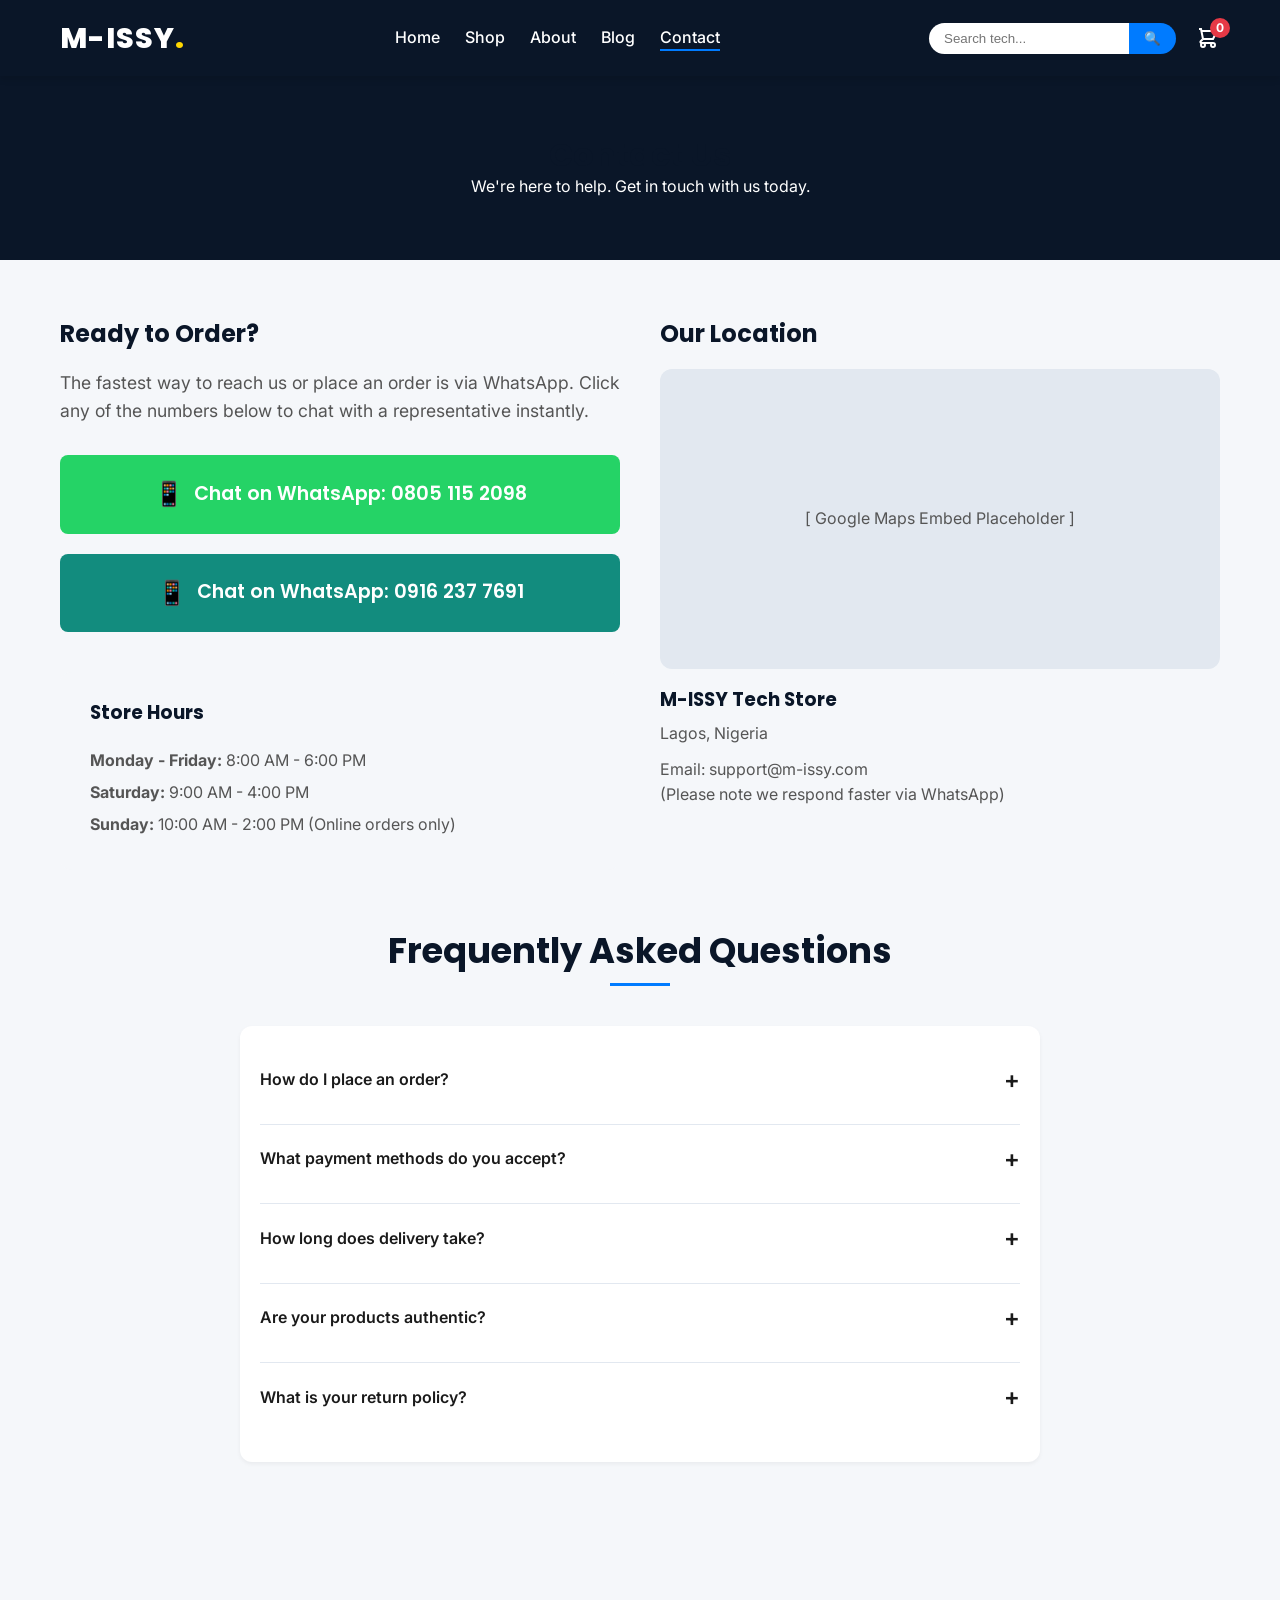
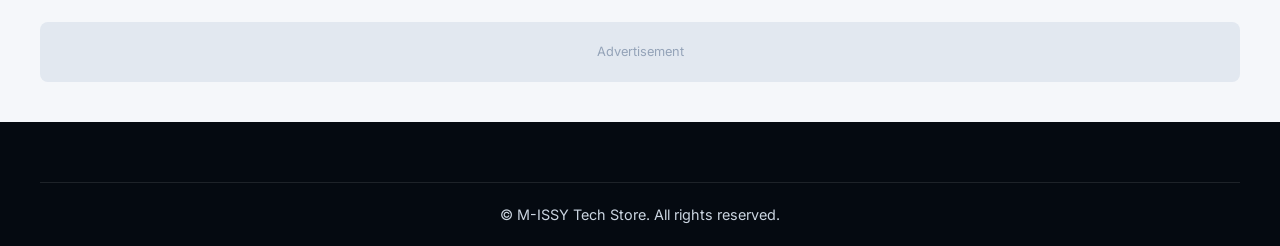
<file: contact.html>
<!DOCTYPE html>
<html lang="en">
<head>
  <meta charset="UTF-8">
  <meta name="viewport" content="width=device-width, initial-scale=1.0">
  <title>Contact Us | M-ISSY Tech Store</title>
  <meta name="description" content="Contact M-ISSY Tech Store. Order via WhatsApp, see our store hours, or read our Frequently Asked Questions.">
  <meta name="robots" content="index, follow">
  <link rel="canonical" href="https://m-issy.com/contact.html">
  <link rel="stylesheet" href="css/style.css">
  <script async src="https://pagead2.googlesyndication.com/pagead/js/adsbygoogle.js?client=ca-pub-XXXXXXXXXX" crossorigin="anonymous"></script>
  <style>
    .faq-item { border-bottom: 1px solid var(--border-color); padding: 15px 0; }
    .faq-q { font-weight: 600; cursor: pointer; display: flex; justify-content: space-between; align-items: center; }
    .faq-q::after { content: '+'; font-size: 1.5rem; transition: transform 0.3s; }
    .faq-item.active .faq-q::after { transform: rotate(45deg); }
    .faq-a { max-height: 0; overflow: hidden; transition: max-height 0.3s ease-out; margin-top: 10px; color: var(--text-light); }
    .faq-item.active .faq-a { max-height: 500px; }
  </style>
</head>
<body>

  <header>
    <div class="nav-container">
      <a href="index.html" class="logo">M-ISSY<span>.</span></a>
      <nav>
        <ul class="nav-links">
          <li><a href="index.html">Home</a></li>
          <li><a href="shop.html">Shop</a></li>
          <li><a href="about.html">About</a></li>
          <li><a href="blog.html">Blog</a></li>
          <li><a href="contact.html" class="active">Contact</a></li>
        </ul>
      </nav>
      <div class="nav-icons">
        <form class="search-form" action="shop.html" method="GET">
          <input type="text" name="q" placeholder="Search tech..." required>
          <button type="submit">🔍</button>
        </form>
        <div class="cart-icon-wrapper" title="View Cart">
          <svg width="24" height="24" fill="none" stroke="currentColor" stroke-width="2" viewBox="0 0 24 24"><path d="M3 3h2l.4 2M7 13h10l4-8H5.4M7 13L5.4 5M7 13l-2.293 2.293c-.63.63-.184 1.707.707 1.707H17m0 0a2 2 0 100 4 2 2 0 000-4zm-8 2a2 2 0 11-4 0 2 2 0 014 0z"></path></svg>
          <span class="cart-badge">0</span>
        </div>
        <div class="hamburger">☰</div>
      </div>
    </div>
  </header>

  <!-- Cart Sidebar -->
  <div class="cart-overlay"></div>
  <aside class="cart-sidebar">
    <div class="cart-header"><h2>Your Cart</h2><button class="close-cart">&times;</button></div>
    <div class="cart-items" id="cart-items-container"></div>
    <div class="cart-footer">
      <div class="cart-total"><span>Subtotal:</span><span id="cart-total-amount">₦0</span></div>
      <button class="btn" style="width: 100%;" onclick="checkoutViaWhatsApp()">Checkout via WhatsApp</button>
    </div>
  </aside>

  <div class="page-header fade-in">
    <div class="container">
      <h1>Contact Us</h1>
      <p>We're here to help. Get in touch with us today.</p>
    </div>
  </div>

  <main class="page-content">
    <div class="container">
      
      <div style="display:grid; grid-template-columns:repeat(auto-fit, minmax(300px, 1fr)); gap:40px; margin-bottom:60px;">
        <!-- Left: WhatsApp & Hours -->
        <div class="fade-in">
          <h2 style="margin-bottom: 20px;">Ready to Order?</h2>
          <p style="margin-bottom: 30px; font-size:1.1rem; color:var(--text-light);">The fastest way to reach us or place an order is via WhatsApp. Click any of the numbers below to chat with a representative instantly.</p>
          
          <div style="display:flex; flex-direction:column; gap:20px; margin-bottom:40px;">
            <a href="https://wa.me/2348051152098?text=Hello%20M-ISSY" target="_blank" class="btn btn-whatsapp" style="display:flex; align-items:center; justify-content:center; gap:10px; font-size:1.2rem; padding:20px;">
              <span style="font-size:1.5rem;">📱</span> Chat on WhatsApp: 0805 115 2098
            </a>
            <a href="https://wa.me/2349162377691?text=Hello%20M-ISSY" target="_blank" class="btn btn-whatsapp" style="display:flex; align-items:center; justify-content:center; gap:10px; font-size:1.2rem; padding:20px; background:#128C7E;">
              <span style="font-size:1.5rem;">📱</span> Chat on WhatsApp: 0916 237 7691
            </a>
          </div>

          <div style="background:var(--bg-light); padding:30px; border-radius:12px;">
            <h3 style="margin-bottom:20px;">Store Hours</h3>
            <ul style="color:var(--text-light); line-height:2;">
              <li><strong>Monday - Friday:</strong> 8:00 AM - 6:00 PM</li>
              <li><strong>Saturday:</strong> 9:00 AM - 4:00 PM</li>
              <li><strong>Sunday:</strong> 10:00 AM - 2:00 PM (Online orders only)</li>
            </ul>
          </div>
        </div>

        <!-- Right: Maps Placeholder & Info -->
        <div class="fade-in">
          <h2 style="margin-bottom: 20px;">Our Location</h2>
          <div style="width:100%; height:300px; background:#e2e8f0; border-radius:12px; display:flex; justify-content:center; align-items:center; margin-bottom:20px;">
            <span style="color:var(--text-light);">[ Google Maps Embed Placeholder ]</span>
          </div>
          <h3 style="margin-bottom:10px;">M-ISSY Tech Store</h3>
          <p style="color:var(--text-light); margin-bottom:10px;">Lagos, Nigeria</p>
          <p style="color:var(--text-light);">Email: support@m-issy.com <br>(Please note we respond faster via WhatsApp)</p>
        </div>
      </div>

      <!-- FAQ Section -->
      <section id="faq" class="fade-in" style="max-width:800px; margin:0 auto 60px;">
        <h2 class="section-title">Frequently Asked Questions</h2>
        <div style="background:var(--white); border-radius:12px; box-shadow:var(--shadow-sm); padding:20px;">
          
          <div class="faq-item">
            <div class="faq-q">How do I place an order?</div>
            <div class="faq-q-inner faq-a">
              <p>Ordering is simple! Browse our shop, add items to your cart, and click "Checkout via WhatsApp". Alternatively, you can click "Order on WhatsApp" directly from any product page. This will open a chat with us where we finalize your payment and delivery details.</p>
            </div>
          </div>

          <div class="faq-item">
            <div class="faq-q">What payment methods do you accept?</div>
            <div class="faq-q-inner faq-a">
              <p>We process all payments via direct bank transfer or authorized payment links sent to you securely via our official WhatsApp lines.</p>
            </div>
          </div>

          <div class="faq-item">
            <div class="faq-q">How long does delivery take?</div>
            <div class="faq-q-inner faq-a">
              <p>Deliveries within Lagos typically take 24-48 hours. Outside Lagos, delivery takes 3-5 business days depending on your location. We provide tracking information via WhatsApp once dispatched.</p>
            </div>
          </div>

          <div class="faq-item">
            <div class="faq-q">Are your products authentic?</div>
            <div class="faq-q-inner faq-a">
              <p>Absolutely. We guarantee that all our products are 100% authentic, brand-new, and sourced directly from verified manufacturers or their authorized distributors. They come with standard manufacturer warranties.</p>
            </div>
          </div>

          <div class="faq-item" style="border-bottom:none;">
            <div class="faq-q">What is your return policy?</div>
            <div class="faq-q-inner faq-a">
              <p>We accept returns within 7 days of delivery for factory defective items. The item must be in its original packaging with all accessories. Please contact our WhatsApp support to initiate a return.</p>
            </div>
          </div>

        </div>
      </section>

    </div>
  </main>

  <!-- AdSense Slot -->
  <div class="ad-container fade-in">
    <p>Advertisement</p>
    <ins class="adsbygoogle" style="display:block" data-ad-client="ca-pub-XXXXXXXXXX" data-ad-slot="XXXXXXXXXX" data-ad-format="auto" data-full-width-responsive="true"></ins>
    <script>(adsbygoogle = window.adsbygoogle || []).push({});</script>
  </div>

  <footer>
    <div class="container footer-bottom">
      <p>&copy; M-ISSY Tech Store. All rights reserved.</p>
    </div>
  </footer>

  <script src="js/products.js"></script>
  <script src="js/cart.js"></script>
  <script src="js/main.js"></script>
  <script src="js/search.js"></script>
  <script>
    document.addEventListener('DOMContentLoaded', () => {
      const faqs = document.querySelectorAll('.faq-item');
      faqs.forEach(faq => {
        faq.querySelector('.faq-q').addEventListener('click', () => {
          faq.classList.toggle('active');
        });
      });
    });
  </script>
</body>
</html>
</file>
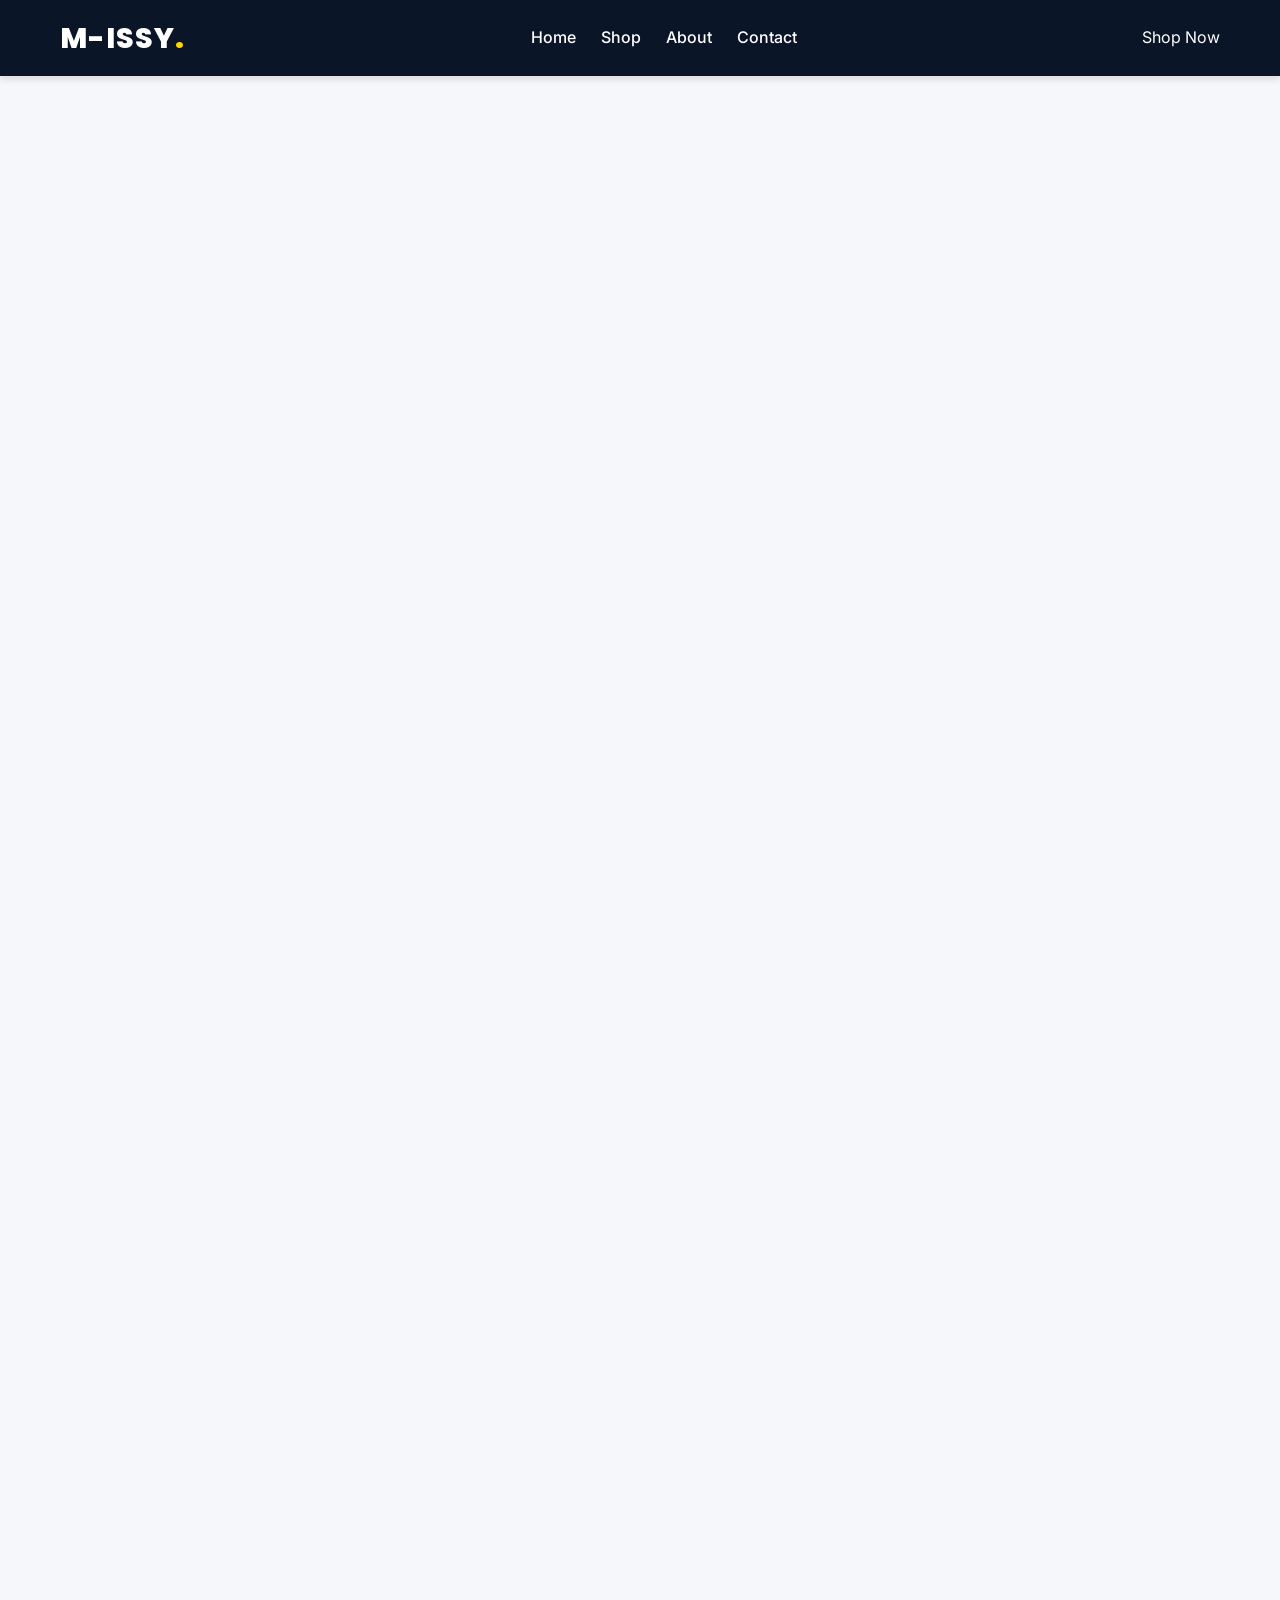
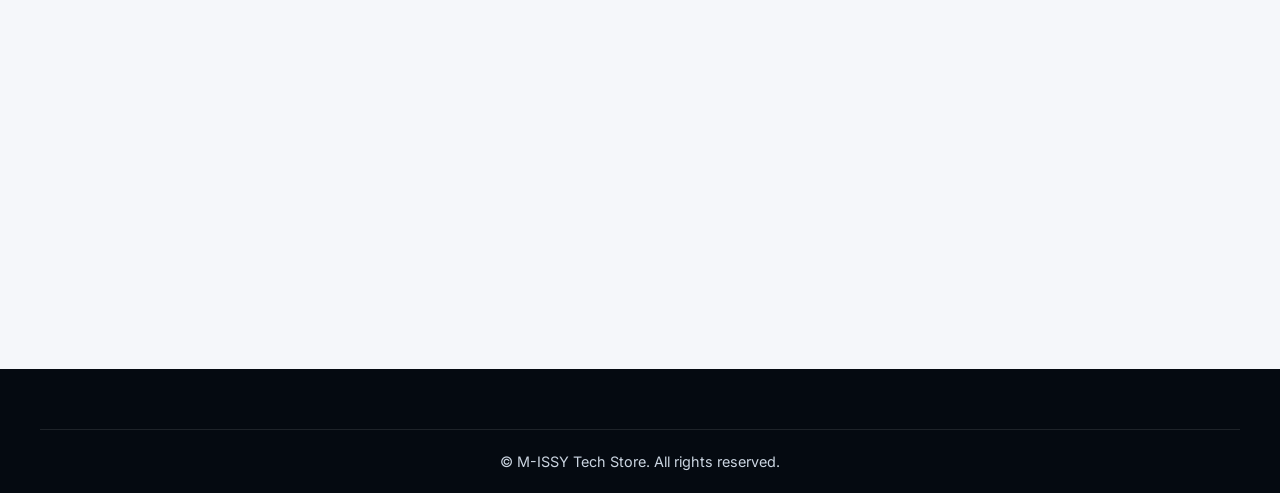
<file: privacy-policy.html>
<!DOCTYPE html>
<html lang="en">
<head>
  <meta charset="UTF-8">
  <meta name="viewport" content="width=device-width, initial-scale=1.0">
  <title>Privacy Policy | M-ISSY Tech Store</title>
  <meta name="description" content="Privacy Policy for M-ISSY Tech Store.">
  <link rel="stylesheet" href="css/style.css">
</head>
<body>

  <header>
    <div class="nav-container">
      <a href="index.html" class="logo">M-ISSY<span>.</span></a>
      <nav>
        <ul class="nav-links">
          <li><a href="index.html">Home</a></li>
          <li><a href="shop.html">Shop</a></li>
          <li><a href="about.html">About</a></li>
          <li><a href="contact.html">Contact</a></li>
        </ul>
      </nav>
      <div class="nav-icons">
        <a href="shop.html" style="color:var(--white);">Shop Now</a>
      </div>
    </div>
  </header>

  <main class="page-content fade-in" style="max-width: 800px; margin: 0 auto; color:var(--text-dark); line-height: 1.8;">
    <div class="container" style="padding: 40px 20px; background:var(--white); border-radius:12px; box-shadow:var(--shadow-sm); margin-top:20px;">
      
      <h1 style="margin-bottom: 30px; font-size:2.5rem;">Privacy Policy</h1>
      <p style="color:var(--text-light); margin-bottom:40px;">Last Updated: October 2025</p>

      <section style="margin-bottom:30px;">
        <h2 style="margin-bottom:15px;">1. Introduction</h2>
        <p>Welcome to M-ISSY Tech Store. We respect your privacy and are committed to protecting your personal data. This privacy policy will inform you as to how we look after your personal data when you visit our website and tell you about your privacy rights and how the law protects you.</p>
      </section>

      <section style="margin-bottom:30px;">
        <h2 style="margin-bottom:15px;">2. The Data We Collect</h2>
        <p>Because we process orders directly through WhatsApp, we do not require you to create an account or provide sensitive payment information on our website. However, we may collect, use, store, and transfer different kinds of data, including:</p>
        <ul style="list-style:disc; margin-left:20px; margin-top:10px;">
          <li><strong>Identity Data:</strong> includes your name and WhatsApp username when you contact us.</li>
          <li><strong>Contact Data:</strong> includes your WhatsApp phone number and delivery address provided during the ordering process on WhatsApp.</li>
          <li><strong>Technical Data:</strong> includes internet protocol (IP) address, browser type and version, time zone setting, and operating system when you browse our site.</li>
        </ul>
      </section>

      <section style="margin-bottom:30px;">
        <h2 style="margin-bottom:15px;">3. Google AdSense and Cookies</h2>
        <p>We use Google AdSense to display advertisements on our website. Google, as a third-party vendor, uses cookies to serve ads on our site.</p>
        <p>Google's use of advertising cookies enables it and its partners to serve ads to our users based on their visit to our sites and/or other sites on the Internet.</p>
        <p>You may opt out of personalized advertising by visiting <a href="https://www.google.com/settings/ads" target="_blank" style="color:var(--primary-color);">Google Ads Settings</a>. Alternatively, you can opt out of a third-party vendor's use of cookies for personalized advertising by visiting <a href="http://www.aboutads.info/choices/" target="_blank" style="color:var(--primary-color);">www.aboutads.info</a>.</p>
      </section>

      <section style="margin-bottom:30px;">
        <h2 style="margin-bottom:15px;">4. How We Use Your Data</h2>
        <p>We will only use your personal data when the law allows us to. Most commonly, we will use your personal data in the following circumstances:</p>
        <ul style="list-style:disc; margin-left:20px; margin-top:10px;">
          <li>To process and deliver your order via WhatsApp.</li>
          <li>To manage our relationship with you, including asking you to leave a review.</li>
          <li>To use data analytics to improve our website, products/services, marketing, customer relationships, and experiences.</li>
        </ul>
      </section>

      <section style="margin-bottom:30px;">
        <h2 style="margin-bottom:15px;">5. Third-Party Links</h2>
        <p>This website may include links to third-party websites, plug-ins, and applications (such as WhatsApp). Clicking on those links or enabling those connections may allow third parties to collect or share data about you. We do not control these third-party websites and are not responsible for their privacy statements.</p>
      </section>

      <section style="margin-bottom:30px;">
        <h2 style="margin-bottom:15px;">6. Your Legal Rights</h2>
        <p>Under certain circumstances, you have rights under data protection laws in relation to your personal data, including the right to request access, correction, erasure (right to be forgotten), and restriction of processing.</p>
      </section>

      <section style="margin-bottom:30px;">
        <h2 style="margin-bottom:15px;">7. Contact Us</h2>
        <p>If you have any questions about this privacy policy or our privacy practices, please contact us via WhatsApp at:</p>
        <p style="margin-top:10px; font-weight:bold;">0805 115 2098 or 0916 237 7691</p>
      </section>

    </div>
  </main>

  <footer>
    <div class="container footer-bottom">
      <p>&copy; M-ISSY Tech Store. All rights reserved.</p>
    </div>
  </footer>

</body>
</html>
</file>
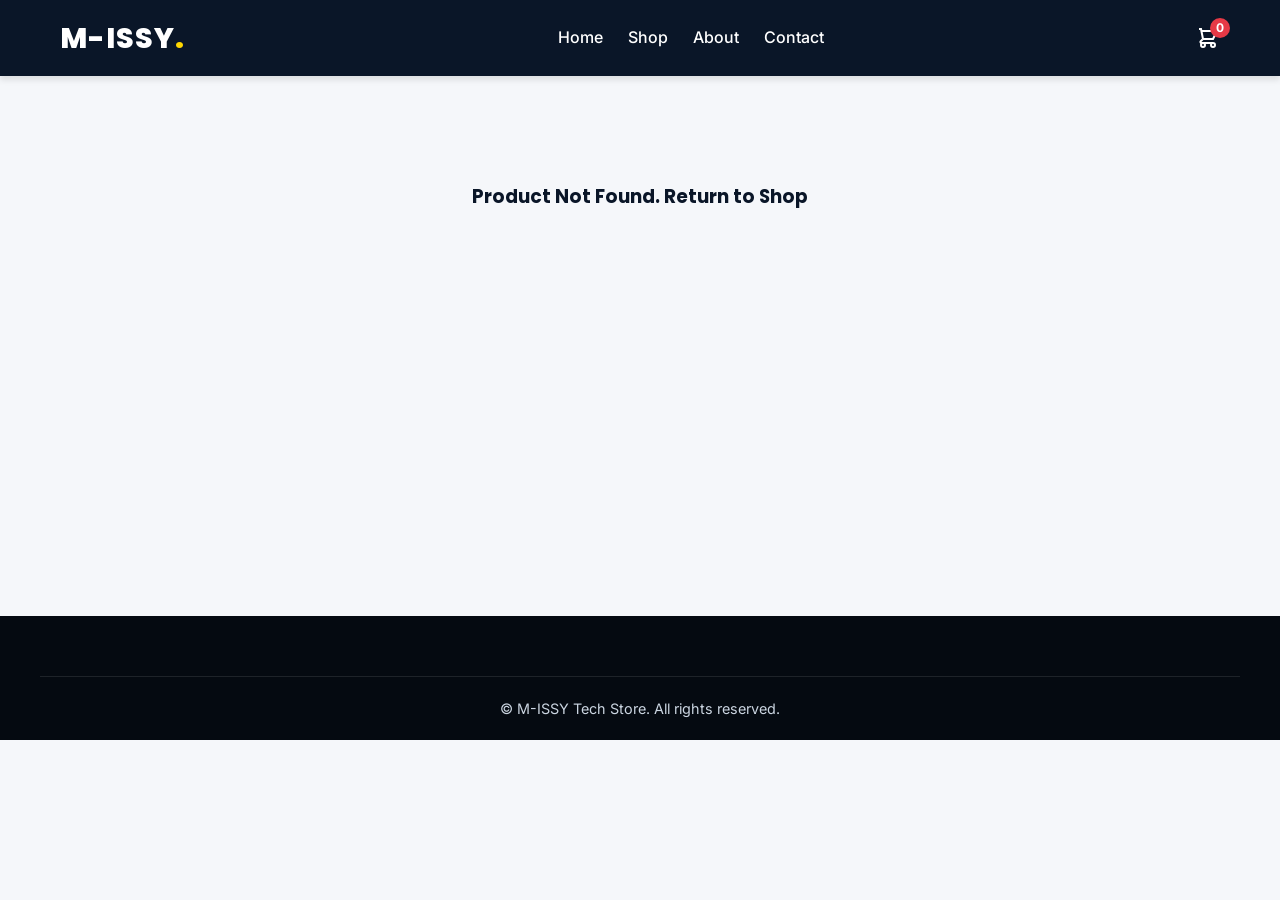
<file: product.html>
<!DOCTYPE html>
<html lang="en">
<head>
  <meta charset="UTF-8">
  <meta name="viewport" content="width=device-width, initial-scale=1.0">
  <title>Product Details | M-ISSY Tech Store</title>
  <meta name="description" content="Product details page for M-ISSY">
  <meta name="robots" content="index, follow">
  <link rel="stylesheet" href="css/style.css">
</head>
<body>

  <header>
    <div class="nav-container">
      <a href="index.html" class="logo">M-ISSY<span>.</span></a>
      <nav>
        <ul class="nav-links">
          <li><a href="index.html">Home</a></li>
          <li><a href="shop.html">Shop</a></li>
          <li><a href="about.html">About</a></li>
          <li><a href="contact.html">Contact</a></li>
        </ul>
      </nav>
      <div class="nav-icons">
        <div class="cart-icon-wrapper" title="View Cart">
          <svg width="24" height="24" fill="none" stroke="currentColor" stroke-width="2" viewBox="0 0 24 24"><path d="M3 3h2l.4 2M7 13h10l4-8H5.4M7 13L5.4 5M7 13l-2.293 2.293c-.63.63-.184 1.707.707 1.707H17m0 0a2 2 0 100 4 2 2 0 000-4zm-8 2a2 2 0 11-4 0 2 2 0 014 0z"></path></svg>
          <span class="cart-badge">0</span>
        </div>
        <div class="hamburger">☰</div>
      </div>
    </div>
  </header>

  <div class="cart-overlay"></div>
  <aside class="cart-sidebar">
    <div class="cart-header"><h2>Your Cart</h2><button class="close-cart">&times;</button></div>
    <div class="cart-items" id="cart-items-container"></div>
    <div class="cart-footer">
      <div class="cart-total"><span>Subtotal:</span><span id="cart-total-amount">₦0</span></div>
      <button class="btn" style="width: 100%;" onclick="checkoutViaWhatsApp()">Checkout</button>
    </div>
  </aside>

  <main class="page-content" id="single-product-main" style="min-height: 60vh;">
    <div class="container" id="product-container">
      <!-- Product Details Rendered via JS -->
      <h3 style="text-align:center; padding:50px;">Loading Product...</h3>
    </div>
  </main>

  <footer>
    <div class="container footer-bottom">
      <p>&copy; M-ISSY Tech Store. All rights reserved.</p>
    </div>
  </footer>

  <script src="js/products.js"></script>
  <script src="js/cart.js"></script>
  <script src="js/main.js"></script>
  <script>
    document.addEventListener('DOMContentLoaded', () => {
      const urlParams = new URLSearchParams(window.location.search);
      const productId = parseInt(urlParams.get('id'));
      const container = document.getElementById('product-container');
      
      const product = window.productsData.find(p => p.id === productId);
      
      if(!product) {
        container.innerHTML = `<h3 style="text-align:center; padding:50px;">Product Not Found. <a href="shop.html">Return to Shop</a></h3>`;
        return;
      }
      
      // Update meta title dynamically
      document.title = `${product.name} | M-ISSY Tech Store`;
      
      const badgeClass = window.getBadgeClass(product.brand);
      const waText = encodeURIComponent(`Hello M-ISSY, I want to order ${product.name} for ${window.formatPrice(product.price)}`);

      container.innerHTML = `
        <div class="sp-layout fade-in">
          <div class="sp-img-wrap">
            <span class="product-badge ${badgeClass}" style="position:absolute; margin:10px;">${product.brand}</span>
            <img src="${product.image}" alt="${product.name}">
          </div>
          <div class="sp-details">
            <div class="sp-brand">${product.category} > ${product.brand}</div>
            <h1 class="sp-title">${product.name}</h1>
            <div class="product-rating" style="margin-bottom:20px;">★★★★★ (${product.rating})</div>
            
            <div class="sp-price-wrap">
              <div class="sp-price">${window.formatPrice(product.price)}</div>
              ${product.oldPrice ? `<div class="old-price" style="font-size:1.2rem;">${window.formatPrice(product.oldPrice)}</div>` : ''}
            </div>
            
            <div style="margin-bottom: 20px;">
              <span style="background:var(--bg-light); padding:5px 10px; border-radius:4px; font-weight:600; font-size:0.9rem;">
                ${product.inStock ? '🟢 In Stock' : '🔴 Out of Stock'}
              </span>
              ${product.isNew ? '<span style="background:var(--accent-color); padding:5px 10px; border-radius:4px; font-weight:600; font-size:0.9rem; margin-left:10px;">New Arrival</span>' : ''}
            </div>

            <p class="sp-desc">${product.description}</p>
            
            <div style="display:flex; gap:20px; flex-wrap:wrap; margin-top:40px;">
              <button class="btn" onclick="addToCart(${product.id})" style="flex:1" ${!product.inStock ? 'disabled' : ''}>Add to Cart</button>
              <a href="https://wa.me/2348051152098?text=${waText}" target="_blank" class="btn btn-whatsapp" style="flex:1; text-align:center;">Order on WhatsApp</a>
            </div>
            
            <div style="margin-top:40px; padding-top:20px; border-top:1px solid #eee;">
              <p><strong>Delivery:</strong> Free nationwide delivery on orders over ₦50,000</p>
              <p><strong>Support:</strong> 24/7 WhatsApp assistance available.</p>
            </div>
          </div>
        </div>
      `;
    });
  </script>
</body>
</html>
</file>
<file: css/style.css>
/* 
  M-ISSY Tech Store - Main Stylesheet 
  Colors: Deep Navy Blue (#0A1628), Electric Blue (#007BFF), White (#FFFFFF), Gold accent (#FFD700)
*/

@import url('https://fonts.googleapis.com/css2?family=Inter:wght@300;400;500;600&family=Poppins:wght@500;600;700;800&display=swap');

:root {
  --nav-bg: #0A1628;
  --nav-text: #FFFFFF;
  --primary-color: #007BFF;
  --primary-hover: #0056b3;
  --secondary-color: #0A1628;
  --accent-color: #FFD700;
  --text-dark: #1A1A1A;
  --text-light: #555555;
  --bg-light: #F5F7FA;
  --white: #FFFFFF;
  --danger: #E63946;
  --border-color: #E2E8F0;
  --shadow-sm: 0 2px 4px rgba(0,0,0,0.05);
  --shadow-md: 0 4px 6px rgba(0,0,0,0.1);
  --shadow-lg: 0 10px 15px rgba(0,0,0,0.1);
  --transition: all 0.3s ease;
}

/* Reset & Base */
*, *::before, *::after {
  box-sizing: border-box;
  margin: 0;
  padding: 0;
}

html {
  scroll-behavior: smooth;
  font-size: 16px;
}

body {
  font-family: 'Inter', sans-serif;
  color: var(--text-dark);
  background-color: var(--bg-light);
  line-height: 1.6;
  overflow-x: hidden;
}

h1, h2, h3, h4, h5, h6 {
  font-family: 'Poppins', sans-serif;
  color: var(--secondary-color);
  line-height: 1.2;
}

a {
  text-decoration: none;
  color: inherit;
  transition: var(--transition);
}

ul {
  list-style: none;
}

img {
  max-width: 100%;
  height: auto;
  display: block;
}

.container {
  max-width: 1200px;
  margin: 0 auto;
  padding: 0 20px;
}

.btn {
  display: inline-block;
  padding: 12px 24px;
  background-color: var(--primary-color);
  color: var(--white);
  border: none;
  border-radius: 8px;
  font-family: 'Poppins', sans-serif;
  font-weight: 600;
  cursor: pointer;
  transition: var(--transition);
  text-align: center;
}

.btn:hover {
  background-color: var(--primary-hover);
  transform: translateY(-2px);
  box-shadow: var(--shadow-md);
}

.btn-accent {
  background-color: var(--accent-color);
  color: var(--secondary-color);
}

.btn-accent:hover {
  background-color: #e6c200;
}

.btn-outline {
  background-color: transparent;
  color: var(--primary-color);
  border: 2px solid var(--primary-color);
}

.btn-outline:hover {
  background-color: var(--primary-color);
  color: var(--white);
}

/* Animation Classes */
.fade-in {
  opacity: 0;
  transform: translateY(20px);
  transition: opacity 0.6s ease, transform 0.6s ease;
}

.fade-in.appear {
  opacity: 1;
  transform: translateY(0);
}

@keyframes pulse {
  0% { transform: scale(1); box-shadow: 0 0 0 0 rgba(0, 123, 255, 0.7); }
  70% { transform: scale(1.05); box-shadow: 0 0 0 10px rgba(0, 123, 255, 0); }
  100% { transform: scale(1); box-shadow: 0 0 0 0 rgba(0, 123, 255, 0); }
}

.pulse-anim {
  animation: pulse 2s infinite;
}

/* Loader */
#loader {
  position: fixed;
  top: 0; left: 0; width: 100%; height: 100%;
  background: var(--white);
  z-index: 9999;
  display: flex;
  justify-content: center;
  align-items: center;
  transition: opacity 0.5s ease;
}
.spinner {
  width: 50px; height: 50px;
  border: 5px solid var(--bg-light);
  border-top-color: var(--primary-color);
  border-radius: 50%;
  animation: spin 1s linear infinite;
}
@keyframes spin { 100% { transform: rotate(360deg); } }

/* Header & Nav */
header {
  background-color: var(--nav-bg);
  color: var(--nav-text);
  position: sticky;
  top: 0;
  z-index: 1000;
  box-shadow: var(--shadow-md);
}

.nav-container {
  display: flex;
  justify-content: space-between;
  align-items: center;
  padding: 15px 20px;
  max-width: 1200px;
  margin: 0 auto;
}

.logo {
  font-family: 'Poppins', sans-serif;
  font-size: 1.8rem;
  font-weight: 800;
  color: var(--white);
  letter-spacing: 1px;
}
.logo span { color: var(--accent-color); }

.nav-links {
  display: flex;
  gap: 25px;
}
.nav-links a {
  color: var(--white);
  font-weight: 500;
  position: relative;
}
.nav-links a::after {
  content: '';
  position: absolute; width: 0; height: 2px;
  bottom: -4px; left: 0;
  background-color: var(--primary-color);
  transition: var(--transition);
}
.nav-links a:hover::after, .nav-links a.active::after { width: 100%; }

.nav-icons {
  display: flex;
  align-items: center;
  gap: 20px;
}

.search-form {
  position: relative;
  display: flex;
}
.search-form input {
  padding: 8px 15px;
  border-radius: 20px 0 0 20px;
  border: none;
  outline: none;
  width: 200px;
}
.search-form button {
  padding: 8px 15px;
  border-radius: 0 20px 20px 0;
  border: none;
  background: var(--primary-color);
  color: var(--white);
  cursor: pointer;
}

.cart-icon-wrapper {
  position: relative;
  cursor: pointer;
  display: flex;
  align-items: center;
}
.cart-badge {
  position: absolute;
  top: -8px; right: -10px;
  background-color: var(--danger);
  color: var(--white);
  font-size: 0.75rem;
  font-weight: bold;
  height: 20px; width: 20px;
  border-radius: 50%;
  display: flex; justify-content: center; align-items: center;
}

.hamburger {
  display: none;
  cursor: pointer;
  font-size: 1.5rem;
  color: var(--white);
}

/* Marquee */
.marquee-container {
  background-color: var(--primary-color);
  color: var(--white);
  padding: 8px 0;
  overflow: hidden;
  white-space: nowrap;
}
.marquee-text {
  display: inline-block;
  animation: marquee 20s linear infinite;
  font-weight: 500;
  font-size: 0.9rem;
}
@keyframes marquee {
  0% { transform: translateX(100%); }
  100% { transform: translateX(-100%); }
}

/* Hero Section */
.hero {
  background: linear-gradient(135deg, var(--secondary-color) 0%, #1a365d 100%);
  color: var(--white);
  padding: 80px 20px;
  text-align: center;
  position: relative;
  overflow: hidden;
}
.hero-content {
  position: relative;
  z-index: 2;
  max-width: 800px;
  margin: 0 auto;
}
.hero h1 {
  font-size: 3.5rem;
  margin-bottom: 20px;
  color: var(--white);
}
.hero p {
  font-size: 1.2rem;
  margin-bottom: 30px;
  color: #CBD5E1;
}
.hero .btn { font-size: 1.1rem; padding: 15px 30px; }

/* Ad Slots */
.ad-container {
  margin: 40px auto;
  text-align: center;
  background: #e2e8f0;
  padding: 20px;
  max-width: 1200px;
  border-radius: 8px;
  font-size: 0.8rem;
  color: #94a3b8;
}

/* Sections */
.section-title {
  text-align: center;
  font-size: 2.2rem;
  margin-bottom: 40px;
  position: relative;
}
.section-title::after {
  content: '';
  display: block;
  width: 60px; height: 3px;
  background: var(--primary-color);
  margin: 10px auto 0;
}

/* Categories Grid */
.categories { padding: 60px 0; }
.categories-grid {
  display: grid;
  grid-template-columns: repeat(auto-fit, minmax(200px, 1fr));
  gap: 20px;
}
.category-card {
  background: var(--white);
  padding: 30px 20px;
  border-radius: 12px;
  text-align: center;
  box-shadow: var(--shadow-sm);
  transition: var(--transition);
  cursor: pointer;
}
.category-card:hover {
  transform: translateY(-5px);
  box-shadow: var(--shadow-lg);
  border-bottom: 3px solid var(--primary-color);
}
.category-icon { font-size: 2.5rem; color: var(--primary-color); margin-bottom: 15px; }
.category-card h3 { font-size: 1.1rem; }

/* Product Grid */
.products-section { padding: 60px 0; background: var(--white); }
.product-grid {
  display: grid;
  grid-template-columns: repeat(auto-fill, minmax(250px, 1fr));
  gap: 30px;
}
.product-card {
  background: var(--white);
  border-radius: 12px;
  overflow: hidden;
  box-shadow: var(--shadow-sm);
  transition: var(--transition);
  position: relative;
  display: flex;
  flex-direction: column;
  border: 1px solid var(--border-color);
}
.product-card:hover {
  transform: translateY(-8px);
  box-shadow: var(--shadow-lg);
}
.product-badge {
  position: absolute;
  top: 10px; left: 10px;
  padding: 4px 10px;
  border-radius: 20px;
  font-size: 0.75rem;
  font-weight: 600;
  color: var(--white);
  z-index: 2;
}
.badge-samsung { background: #1428a0; }
.badge-apple { background: #555; }
.badge-tecno { background: #004d99; }
.badge-oraimo { background: #28a745; }
.badge-default { background: var(--secondary-color); }

.product-img-wrap {
  position: relative;
  padding-top: 100%;
  overflow: hidden;
  background: #f8f9fa;
}
.product-img-wrap img {
  position: absolute;
  top: 0; left: 0;
  width: 100%; height: 100%;
  object-fit: cover;
  transition: transform 0.5s ease;
}
.product-card:hover .product-img-wrap img { transform: scale(1.05); }

.product-info { padding: 20px; flex-grow: 1; display: flex; flex-direction: column; }
.product-title {
  font-size: 1.1rem;
  margin-bottom: 10px;
  font-weight: 600;
  display: -webkit-box;
  -webkit-line-clamp: 2;
  -webkit-box-orient: vertical;
  overflow: hidden;
}
.product-rating { color: #f39c12; font-size: 0.9rem; margin-bottom: 10px; }
.product-price { font-family: 'Poppins', sans-serif; font-size: 1.25rem; font-weight: 700; color: var(--primary-color); margin-bottom: 15px; }
.old-price { text-decoration: line-through; color: var(--text-light); font-size: 0.9rem; margin-left: 10px; }

.product-actions { margin-top: auto; display: flex; flex-direction: column; gap: 10px; }
.btn-whatsapp { background-color: #25D366; color: white; border-radius: 8px; }
.btn-whatsapp:hover { background-color: #128C7E; }

/* Brands Carousel */
.brands { padding: 40px 0; background-color: var(--bg-light); overflow: hidden; }
.brand-track {
  display: flex;
  gap: 40px;
  align-items: center;
  animation: slideBrands 30s linear infinite;
  white-space: nowrap;
}
.brand-item {
  font-family: 'Poppins', sans-serif; font-weight: 700; font-size: 1.5rem; color: #94a3b8;
  text-transform: uppercase;
}
@keyframes slideBrands {
  0% { transform: translateX(0); }
  100% { transform: translateX(-50%); }
}

/* Testimonials */
.testimonials { padding: 60px 0; }
.testi-grid { display: grid; grid-template-columns: repeat(auto-fit, minmax(300px, 1fr)); gap: 30px; }
.testi-card { background: var(--white); padding: 30px; border-radius: 12px; box-shadow: var(--shadow-sm); }
.testi-text { font-style: italic; color: var(--text-light); margin-bottom: 20px; }
.testi-author { font-weight: 600; color: var(--secondary-color); }

/* Newsletter */
.newsletter { background: var(--secondary-color); color: var(--white); padding: 70px 20px; text-align: center; }
.newsletter h2 { color: var(--white); margin-bottom: 15px; }
.newsletter-form { max-width: 500px; margin: 30px auto 0; display: flex; }
.newsletter-form input { flex: 1; padding: 15px; border: none; border-radius: 8px 0 0 8px; outline: none; }
.newsletter-form button { padding: 15px 30px; background: var(--primary-color); color: white; border: none; border-radius: 0 8px 8px 0; cursor: pointer; font-weight: bold; }

/* Floating WhatsApp */
.floating-wa {
  position: fixed; bottom: 30px; right: 30px;
  background: #25D366; color: white;
  width: 60px; height: 60px;
  border-radius: 50%;
  display: flex; justify-content: center; align-items: center;
  font-size: 30px;
  box-shadow: 0 4px 10px rgba(37, 211, 102, 0.4);
  z-index: 1000;
  transition: var(--transition);
}
.floating-wa:hover { transform: scale(1.1); }

/* Back to top */
.back-to-top {
  position: fixed; bottom: 100px; right: 30px;
  background: var(--secondary-color); color: white;
  width: 40px; height: 40px;
  border-radius: 50%;
  display: flex; justify-content: center; align-items: center;
  cursor: pointer; opacity: 0; visibility: hidden;
  transition: var(--transition); z-index: 999;
}
.back-to-top.show { opacity: 1; visibility: visible; }

/* Footer */
footer { background: #050a11; color: #cbd5e1; padding: 60px 0 20px; }
.footer-grid { display: grid; grid-template-columns: repeat(auto-fit, minmax(200px, 1fr)); gap: 40px; margin-bottom: 40px; }
.footer-col h3 { color: var(--white); margin-bottom: 20px; font-size: 1.2rem; }
.footer-col p { margin-bottom: 15px; }
.footer-links li { margin-bottom: 10px; }
.footer-links a:hover { color: var(--primary-color); }
.social-links { display: flex; gap: 15px; margin-top: 20px; }
.social-links a { width: 35px; height: 35px; background: rgba(255,255,255,0.1); display: flex; justify-content: center; align-items: center; border-radius: 50%; transition: var(--transition); }
.social-links a:hover { background: var(--primary-color); color: white; }
.footer-bottom { text-align: center; padding-top: 20px; border-top: 1px solid rgba(255,255,255,0.1); font-size: 0.9rem; }

/* Cart Sidebar */
.cart-overlay { position: fixed; top:0; left:0; width: 100%; height: 100%; background: rgba(0,0,0,0.5); z-index: 10000; opacity: 0; visibility: hidden; transition: var(--transition); }
.cart-overlay.active { opacity: 1; visibility: visible; }
.cart-sidebar { position: fixed; top: 0; right: -400px; width: 400px; max-width: 100%; height: 100%; background: var(--white); z-index: 10001; transition: right 0.4s ease; display: flex; flex-direction: column; }
.cart-sidebar.active { right: 0; }
.cart-header { padding: 20px; background: var(--bg-light); border-bottom: 1px solid var(--border-color); display: flex; justify-content: space-between; align-items: center; }
.close-cart { background: none; border: none; font-size: 1.5rem; cursor: pointer; color: var(--text-dark); }
.cart-items { flex: 1; overflow-y: auto; padding: 20px; }
.cart-item { display: flex; gap: 15px; margin-bottom: 20px; padding-bottom: 20px; border-bottom: 1px solid var(--border-color); }
.cart-item img { width: 80px; height: 80px; object-fit: cover; border-radius: 8px; }
.cart-item-details { flex: 1; }
.cart-item-title { font-weight: 600; margin-bottom: 5px; font-size: 0.9rem; }
.cart-item-price { color: var(--primary-color); font-weight: bold; }
.qty-controls { display: flex; align-items: center; gap: 10px; margin-top: 10px; }
.qty-btn { width: 25px; height: 25px; border-radius: 4px; border: 1px solid var(--border-color); background: var(--bg-light); cursor: pointer; }
.cart-footer { padding: 20px; border-top: 1px solid var(--border-color); background: var(--white); }
.cart-total { display: flex; justify-content: space-between; margin-bottom: 15px; font-size: 1.2rem; font-weight: bold; }
.remove-item { color: var(--danger); cursor: pointer; font-size: 0.8rem; border: none; background: none; }

/* Responsive */
@media (max-width: 992px) {
  .hero h1 { font-size: 2.5rem; }
}
@media (max-width: 768px) {
  .nav-links, .search-form { display: none; }
  .hamburger { display: block; }
  .nav-menu.active {
    display: flex; flex-direction: column; position: absolute; top: 100%; left: 0; width: 100%; background: var(--secondary-color); padding: 20px; gap: 15px;
  }
  .search-form.mobile-active {
    display: flex; position: absolute; top: 100%; left: 0; width: 100%; padding: 10px 20px; background: var(--nav-bg);
  }
  .search-form.mobile-active input { width: 100%; }
  .hero { padding: 60px 20px; }
}

/* Page Layouts */
.page-header { background: var(--secondary-color); color: white; padding: 60px 0; text-align: center; }
.page-content { padding: 60px 0; }

/* Shop Sidebar */
.shop-layout { display: flex; gap: 30px; }
.shop-sidebar { width: 250px; flex-shrink: 0; }
.filter-group { margin-bottom: 30px; }
.filter-group h4 { margin-bottom: 15px; font-size: 1.1rem; border-bottom: 2px solid var(--primary-color); display: inline-block; padding-bottom: 5px; }
.filter-list li { margin-bottom: 10px; display: flex; align-items: center; gap: 10px; }
.filter-list input { cursor: pointer; }
.shop-main { flex: 1; }
.shop-topbar { display: flex; justify-content: space-between; align-items: center; margin-bottom: 20px; padding-bottom: 15px; border-bottom: 1px solid var(--border-color); }
@media (max-width: 768px) { .shop-layout { flex-direction: column; } .shop-sidebar { width: 100%; } }

/* Blog Cards */
.blog-grid { display: grid; grid-template-columns: repeat(auto-fit, minmax(300px, 1fr)); gap: 30px; }
.blog-card { background: var(--white); border-radius: 12px; overflow: hidden; box-shadow: var(--shadow-sm); }
.blog-img { height: 200px; background: #e2e8f0; }
.blog-img img { width: 100%; height: 100%; object-fit: cover; }
.blog-info { padding: 20px; }
.blog-meta { color: var(--text-light); font-size: 0.85rem; margin-bottom: 10px; display: flex; gap: 15px; }
.blog-title { font-size: 1.25rem; margin-bottom: 10px; }

/* Single Product */
.sp-layout { display: flex; gap: 40px; margin-bottom: 60px; }
.sp-img-wrap { flex: 1; }
.sp-img-wrap img { width: 100%; border-radius: 12px; box-shadow: var(--shadow-md); }
.sp-details { flex: 1; }
.sp-brand { color: var(--primary-color); font-weight: bold; margin-bottom: 10px; }
.sp-title { font-size: 2rem; margin-bottom: 15px; }
.sp-price-wrap { display: flex; align-items: center; gap: 15px; margin-bottom: 20px; }
.sp-price { font-size: 2rem; color: var(--primary-color); font-weight: bold; font-family: 'Poppins', sans-serif;}
.sp-desc { margin-bottom: 30px; color: var(--text-light); line-height: 1.8; }
@media (max-width: 768px) { .sp-layout { flex-direction: column; } }

/* Misc */
.hidden { display: none !important; }
</file>
